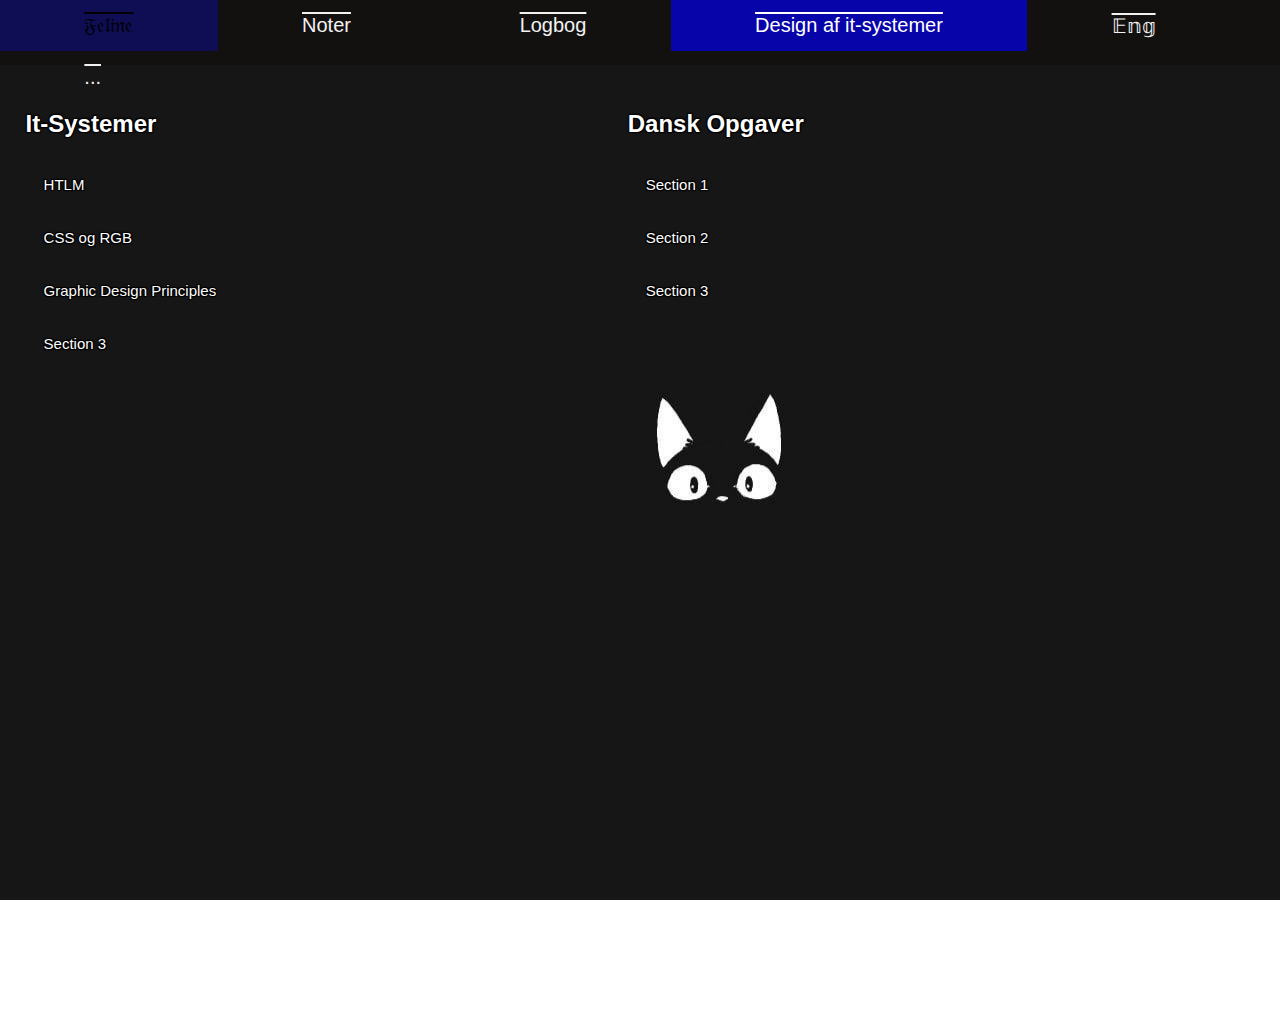
<file: dansk.html>
<!DOCTYPE html>
<html>
    <head>
        <title>𝔉𝔢𝔩𝔦𝔫𝔢𝔰 𝔏𝔬𝔤𝔟𝔬𝔤</title>
        <meta name="viewport" content="width=device-width, initial-scale=1">
        <link rel="stylesheet" href="https://cdnjs.cloudflare.com/ajax/libs/font-awesome/4.7.0/css/font-awesome.min.css">
        <link rel="stylesheet" href="style.css"></link>
    </head>
    <body>
        <!-- Navigation bar HTML -->
        <div class="topnav" id="myTopnav">
            <a href="index.html">𝔉𝔢𝔩𝔦𝔫𝔢𝔰 𝔏𝔬𝔤𝔟𝔬𝔤</a>
            <a href="informatik.html">Noter</a>
            <a href="matematik.html">Logbog</a>
            <a href="dansk.html" class="active">Design af it-systemer</a>
            <a href="engelsk.html">𝔼𝕟𝕘</a>
          
            <a href="so.html">SO</a>
            <a href="javascript:void(0);" class="icon" onclick="myFunction()">
              <i class="fa fa-bars"></i>
            </a>
        </div>

        <!-- Accordion HTML -->
        <div class="content" id="dansk">
            <div class="element left">
                <h2>It-Systemer</h2>
                <button class="accordion">HTLM</button>
                <div class="panel">
                <p>HTLM (Hypertext Markup Language)</p>
                HTLM bruges til at designe tekst, billeder og links til en hjemmeside .
              <br>
              <p><a href="https://www.w3schools.com/html/html_intro.asp">HTLM</a>.</p>
        
                </div>

                <button class="accordion">CSS og RGB</button>
                <div class="panel">
                <p>CSS (Cascading Style Sheets)</p>
                <br>
                CSS bruges til at beskrive hvordan ens layout til Elementerne i HTLM skal være. Kan få ens hjemmeside til og se bedre ud.
                <p><a href="https://www.w3schools.com/Css/css_intro.asp">CSS</a>.</p>

                <p>RGB (Red + Green + Blue)</p> 
                <br>
                RGB er et farveskema eller farve koder og bruges til at bestemme farvene til hjemmesiden.
                <p><a href="https://www.w3schools.com/colors/colors_rgb.asp">Lav din egen farver med RGB.</a>.</p>
                </div>

                <button class="accordion">Graphic Design Principles</button>
                <div class="panel">
                <p>Der er 5 principer indefor grafisk design.</p>

                <p>- contrast : Skabe forskel på de forskellige elementer i billedet.Så det skaber en balance. Det kan man gøre ved at ændre på enten størrelsen, breden, lysstyrken farve eller Juxtaposition.  </p>
                <p>- alignment : Bruges til at have styr på indholdet på ens hjemmeside, så det ikke ser rodet ud. At man har orden i indholdet, kan være storelser former og farver.</p>
                <p>- Proximity : Sørger for at indhold som hænger sammen ikke er for langt væk fra hinanden. </p>
            <p>- repetition: Hjælper med at indholdet bliver mere overskueligt.</p>
            <p>- white space : Det kan være med til at hjælpe med at fokusere på bestemte elementer. Så som tekster, billeder eller knapper. </p>
            <p><a href="https://w3-lab.com/5-core-principles-graphic-design-rules/">Graphic Design Principles</a>.</p>
            </div>

                <button class="accordion">Section 3</button>
                <div class="panel">
                <p>Lorem ipsum dolor sit amet, consectetur adipisicing elit, sed do eiusmod tempor incididunt ut labore et dolore magna aliqua. Ut enim ad minim veniam, quis nostrud exercitation ullamco laboris nisi ut aliquip ex ea commodo consequat.</p>
                </div>
                
            </div>

            <div class="element left">
                <h2>Dansk Opgaver</h2>
                <button class="accordion">Section 1</button>
                <div class="panel">
                <p>Lorem ipsum dolor sit amet, consectetur adipisicing elit, sed do eiusmod tempor incididunt ut labore et dolore magna aliqua. Ut enim ad minim veniam, quis nostrud exercitation ullamco laboris nisi ut aliquip ex ea commodo consequat.</p>
                </div>

                <button class="accordion">Section 2</button>
                <div class="panel">
                <p>Lorem ipsum dolor sit amet, consectetur adipisicing elit, sed do eiusmod tempor incididunt ut labore et dolore magna aliqua. Ut enim ad minim veniam, quis nostrud exercitation ullamco laboris nisi ut aliquip ex ea commodo consequat.</p>
                </div>

                <button class="accordion">Section 3</button>
                <div class="panel">
                <p>Lorem ipsum dolor sit amet, consectetur adipisicing elit, sed do eiusmod tempor incididunt ut labore et dolore magna aliqua. Ut enim ad minim veniam, quis nostrud exercitation ullamco laboris nisi ut aliquip ex ea commodo consequat.</p>
                </div>
            </div>

        </div>
        <script src="script.js"></script>
    </body>
</html>
</file>
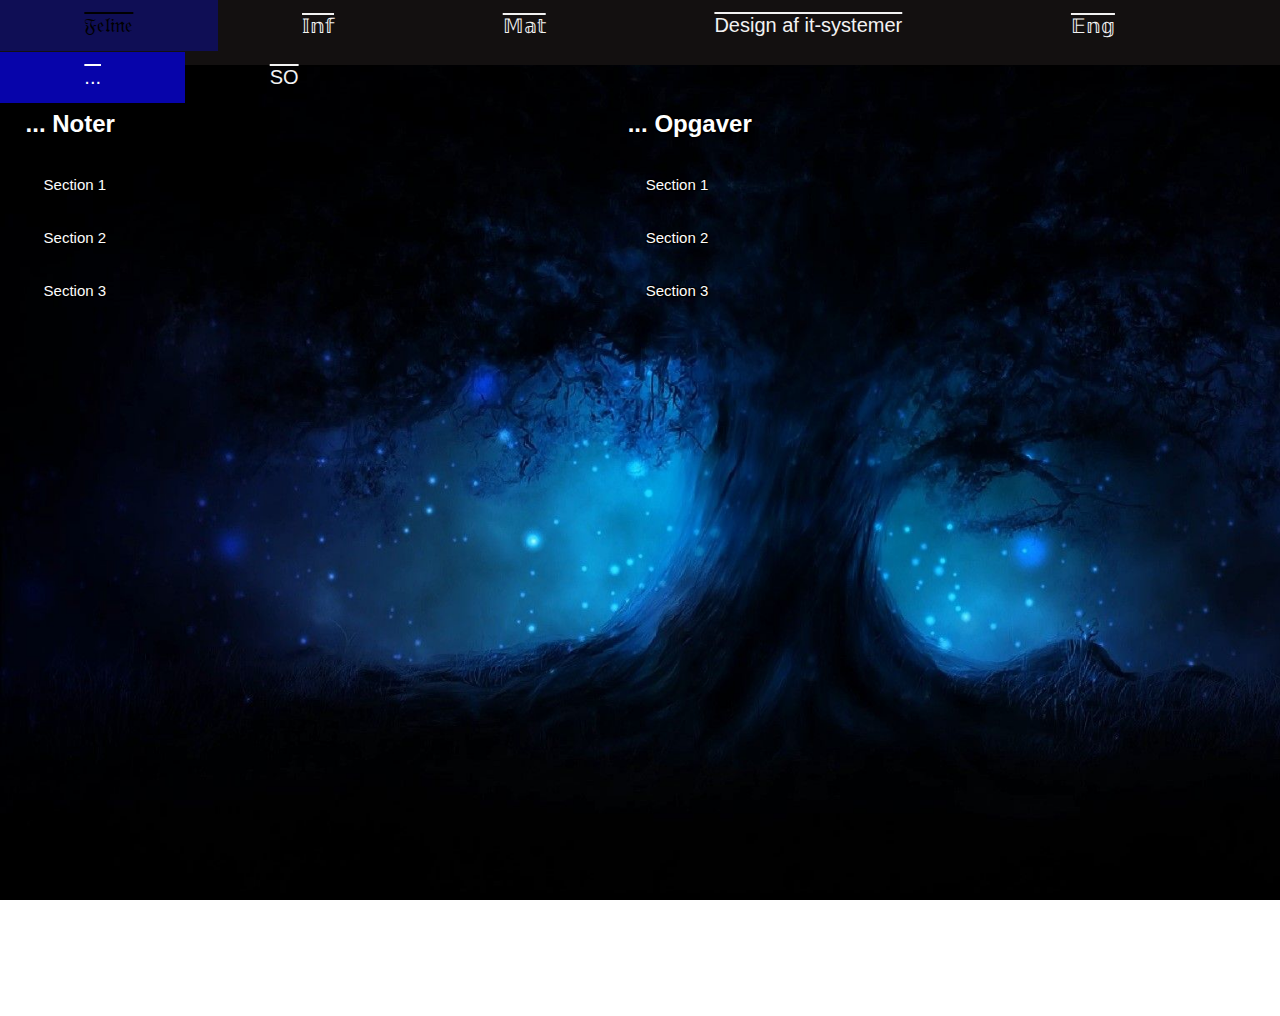
<file: dotdotdot.html>
<!DOCTYPE html>
<html>
    <head>
        <title>𝔉𝔢𝔩𝔦𝔫𝔢𝔰 𝔏𝔬𝔤𝔟𝔬𝔤</title>
        <meta name="viewport" content="width=device-width, initial-scale=1">
        <link rel="stylesheet" href="https://cdnjs.cloudflare.com/ajax/libs/font-awesome/4.7.0/css/font-awesome.min.css">
        <link rel="stylesheet" href="style.css"></link>
    </head>
    <body>
        <!-- Navigation bar HTML -->
        <div class="topnav" id="myTopnav">
            <a href="index.html">𝔉𝔢𝔩𝔦𝔫𝔢𝔰 𝔏𝔬𝔤𝔟𝔬𝔤</a>
            <a href="informatik.html">𝕀𝕟𝕗</a>
            <a href="matematik.html">𝕄𝕒𝕥</a>
            <a href="dansk.html">Design af it-systemer</a>
            <a href="engelsk.html">𝔼𝕟𝕘</a>
            <a href="dotdotdot.html" class="active">...</a>
            <a href="so.html">SO</a>
            <a href="javascript:void(0);" class="icon" onclick="myFunction()">
              <i class="fa fa-bars"></i>
            </a>
        </div>

        <!-- Accordion HTML -->
        <div class="content" id="dotdotdot">
            <div class="element left">
                <h2>... Noter</h2>
                <button class="accordion">Section 1</button>
                <div class="panel">
                <p>Lorem ipsum dolor sit amet, consectetur adipisicing elit, sed do eiusmod tempor incididunt ut labore et dolore magna aliqua. Ut enim ad minim veniam, quis nostrud exercitation ullamco laboris nisi ut aliquip ex ea commodo consequat.</p>
                </div>

                <button class="accordion">Section 2</button>
                <div class="panel">
                <p>Lorem ipsum dolor sit amet, consectetur adipisicing elit, sed do eiusmod tempor incididunt ut labore et dolore magna aliqua. Ut enim ad minim veniam, quis nostrud exercitation ullamco laboris nisi ut aliquip ex ea commodo consequat.</p>
                </div>

                <button class="accordion">Section 3</button>
                <div class="panel">
                <p>Lorem ipsum dolor sit amet, consectetur adipisicing elit, sed do eiusmod tempor incididunt ut labore et dolore magna aliqua. Ut enim ad minim veniam, quis nostrud exercitation ullamco laboris nisi ut aliquip ex ea commodo consequat.</p>
                </div>
            </div>

            <div class="element left">
                <h2>... Opgaver</h2>
                <button class="accordion">Section 1</button>
                <div class="panel">
                <p>Lorem ipsum dolor sit amet, consectetur adipisicing elit, sed do eiusmod tempor incididunt ut labore et dolore magna aliqua. Ut enim ad minim veniam, quis nostrud exercitation ullamco laboris nisi ut aliquip ex ea commodo consequat.</p>
                </div>

                <button class="accordion">Section 2</button>
                <div class="panel">
                <p>Lorem ipsum dolor sit amet, consectetur adipisicing elit, sed do eiusmod tempor incididunt ut labore et dolore magna aliqua. Ut enim ad minim veniam, quis nostrud exercitation ullamco laboris nisi ut aliquip ex ea commodo consequat.</p>
                </div>

                <button class="accordion">Section 3</button>
                <div class="panel">
                <p>Lorem ipsum dolor sit amet, consectetur adipisicing elit, sed do eiusmod tempor incididunt ut labore et dolore magna aliqua. Ut enim ad minim veniam, quis nostrud exercitation ullamco laboris nisi ut aliquip ex ea commodo consequat.</p>
                </div>
            </div>

        </div>
        <script src="script.js"></script>
    </body>
</html>
</file>
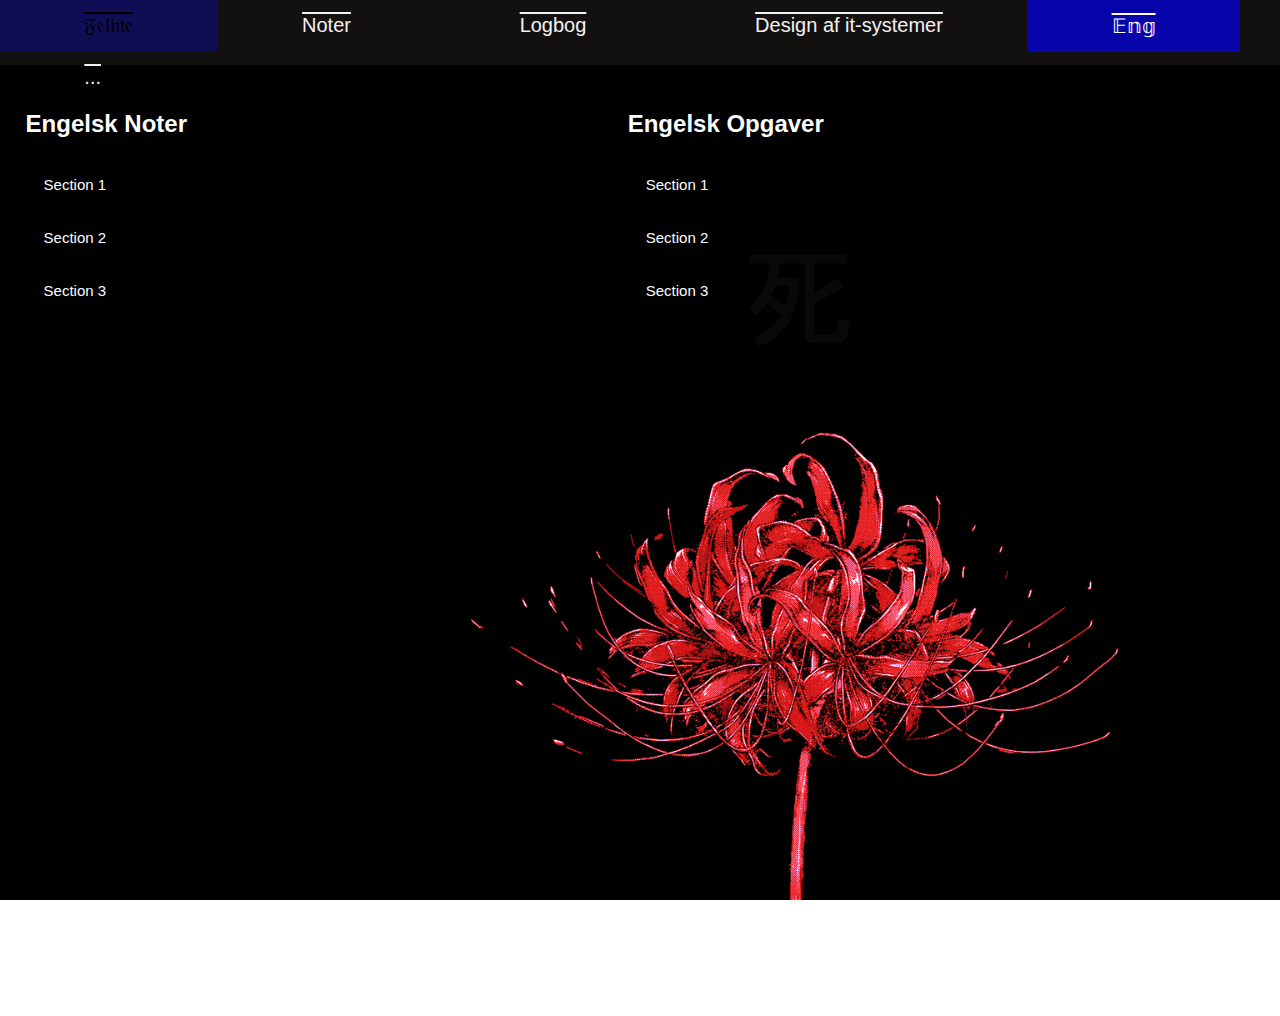
<file: engelsk.html>
<!DOCTYPE html>
<html>
    <head>
        <title>𝔉𝔢𝔩𝔦𝔫𝔢𝔰 </title>
        <meta name="viewport" content="width=device-width, initial-scale=1">
        <link rel="stylesheet" href="https://cdnjs.cloudflare.com/ajax/libs/font-awesome/4.7.0/css/font-awesome.min.css">
        <link rel="stylesheet" href="style.css"></link>
    </head>
    <body>
        <!-- Navigation bar HTML -->
        <div class="topnav" id="myTopnav">
            <a href="index.html">𝔉𝔢𝔩𝔦𝔫𝔢𝔰 </a>
            <a href="informatik.html">Noter</a>
            <a href="matematik.html">Logbog</a>
            <a href="dansk.html">Design af it-systemer</a>
            <a href="engelsk.html" class="active">𝔼𝕟𝕘</a>
           
            <a href="so.html">SO</a>
            <a href="javascript:void(0);" class="icon" onclick="myFunction()">
              <i class="fa fa-bars"></i>
            </a>
        </div>

        <!-- Accordion HTML -->
        <div class="content" id="engelsk">
            <div class="element left">
                <h2>Engelsk Noter</h2>
                <button class="accordion">Section 1</button>
                <div class="panel">
                <p>Lorem ipsum dolor sit amet, consectetur adipisicing elit, sed do eiusmod tempor incididunt ut labore et dolore magna aliqua. Ut enim ad minim veniam, quis nostrud exercitation ullamco laboris nisi ut aliquip ex ea commodo consequat.</p>
                </div>

                <button class="accordion">Section 2</button>
                <div class="panel">
                <p>Lorem ipsum dolor sit amet, consectetur adipisicing elit, sed do eiusmod tempor incididunt ut labore et dolore magna aliqua. Ut enim ad minim veniam, quis nostrud exercitation ullamco laboris nisi ut aliquip ex ea commodo consequat.</p>
                </div>

                <button class="accordion">Section 3</button>
                <div class="panel">
                <p>Lorem ipsum dolor sit amet, consectetur adipisicing elit, sed do eiusmod tempor incididunt ut labore et dolore magna aliqua. Ut enim ad minim veniam, quis nostrud exercitation ullamco laboris nisi ut aliquip ex ea commodo consequat.</p>
                </div>
            </div>

            <div class="element left">
                <h2>Engelsk Opgaver</h2>
                <button class="accordion">Section 1</button>
                <div class="panel">
                <p>Lorem ipsum dolor sit amet, consectetur adipisicing elit, sed do eiusmod tempor incididunt ut labore et dolore magna aliqua. Ut enim ad minim veniam, quis nostrud exercitation ullamco laboris nisi ut aliquip ex ea commodo consequat.</p>
                </div>

                <button class="accordion">Section 2</button>
                <div class="panel">
                <p>Lorem ipsum dolor sit amet, consectetur adipisicing elit, sed do eiusmod tempor incididunt ut labore et dolore magna aliqua. Ut enim ad minim veniam, quis nostrud exercitation ullamco laboris nisi ut aliquip ex ea commodo consequat.</p>
                </div>

                <button class="accordion">Section 3</button>
                <div class="panel">
                <p>Lorem ipsum dolor sit amet, consectetur adipisicing elit, sed do eiusmod tempor incididunt ut labore et dolore magna aliqua. Ut enim ad minim veniam, quis nostrud exercitation ullamco laboris nisi ut aliquip ex ea commodo consequat.</p>
                </div>
            </div>

        </div>
        <script src="script.js"></script>
    </body>
</html>
</file>
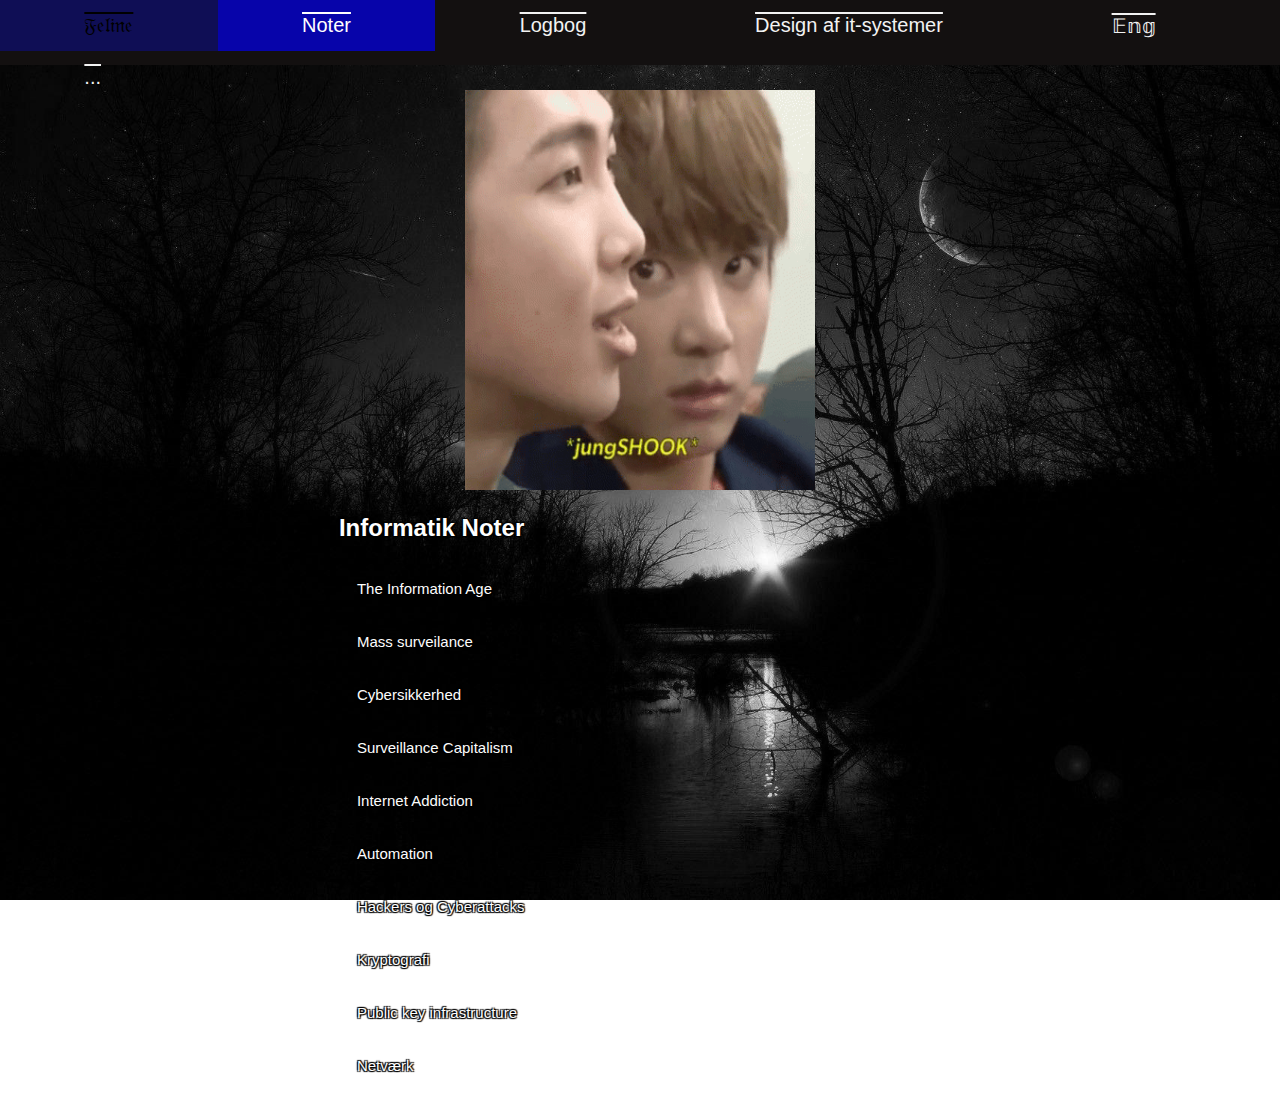
<file: informatik.html>
<!DOCTYPE html>
<html>
    <head>
        <title>𝔉𝔢𝔩𝔦𝔫𝔢𝔰 𝔏𝔬𝔤𝔟𝔬𝔤</title>
        <meta name="viewport" content="width=device-width, initial-scale=1">
        <link rel="stylesheet" href="https://cdnjs.cloudflare.com/ajax/libs/font-awesome/4.7.0/css/font-awesome.min.css">
        <link rel="stylesheet" href="style.css"></link>
    </head>
    <body>
        <!-- Navigation bar HTML -->
        <div class="topnav" id="myTopnav">
            <a href="index.html">𝔉𝔢𝔩𝔦𝔫𝔢𝔰 𝔏𝔬𝔤𝔟𝔬𝔤</a>
            <a href="informatik.html" class="active">Noter</a>
            <a href="matematik.html">Logbog</a>
            <a href="dansk.html">Design af it-systemer</a>
            <a href="engelsk.html">𝔼𝕟𝕘</a>
           
            <a href="so.html">SO</a>
            <a href="javascript:void(0);" class="icon" onclick="myFunction()">
              <i class="fa fa-bars"></i>
            </a>
        </div>

        <!-- Accordion HTML -->
        <div class="content" id="informatik">
            <div class="element left"></div>
            <img src="images/JungSHOOK.gif"style="width:350px;height:400px;">
            <div class="element center">
                <h2>Informatik Noter</h2>
            
                <button class="accordion">The Information Age</button>
                <div class="panel">
                <p><a href="https://www.youtube.com/playlist?list=PL8dPuuaLjXtNlUrzyH5r6jN9ulIgZBpdo">Computer Science</a>.</p>
                <p>Relevante episoder: preview, 1, 2, 24, 25, 40</p>
        
                </div>

                <button class="accordion">Mass surveilance</button>
                <div class="panel">
                <p>Mål: Forstå at masseovervågning er muligt i en gennem-digitaliseret verden og kunne reflektere de følgende etiske dilemmaer. 
                På den ene side kan overvågning bruges til at forhindre måske terror og kriminalitet, men på den anden side kan den bruges til at frarøve folk deres frihed og undertrykke politiske modstandere.</p>
                <p><a href="https://www.youtube.com/watch?v=ucRWyGKBVz">State of Surveillance</a>.</p>
                </div>
                
                <button class="accordion">Cybersikkerhed</button>
                <div class="panel">
                 <p style="font-size:120%;">Therat Model.</p>
                 <p style="text-align:left;">- Hvem beskytter vi imod?</p>
                 <p>- Hvad beskytter vi?</p> 
                 <p>- Hvordan beskytter vi</p>
                <p>- Hvilke trusler beskytter vi imod?</p>
                </p>
                
              
                <p style="text-align:left;"></p>  
                <p style="font-size:120%;">Tre typer af verificering</p>
            <p>1. Noget man ved</p>
                 <p style="font-size:80%;">-Pasword</p>
	         <p>2. Noget man har</p>
             <p style="font-size:80%;"> - Nøglekort, telefon</p>              
            <p> 3. Noget man er </p>               
	        <p style="font-size:80%;">  - Fingeraftryk, ansigt, iris</p> 


               
                </div>

                <button class="accordion">Surveillance Capitalism</button>
                <div class="panel">
                <p>Mål: Forstå at data er et af vore tids mest værdifulde råstoffer og at det kan bruges til at udvikle gode services, men også til underbevidst at manipulere f.eks. vores forbrugsvaner og politiske holdninger. Kende til rettighederne som givet af GDPR.</p>
                <p><a href="https://medium.com/swlh/what-is-surveillance-capitalism-bd7c24d8ddba">What Is Surveillance Capitalism?</a>.</p>
                <p><a href=" https://www.youtube.com/watch?v=kLFFnAONHvU">GDPR</a>.</p>
            </div>

                <button class="accordion">Internet Addiction</button>   
                <div class="panel">
                <p>Mål: Forstå hvordan informationsteknologi kan skabe afhængighed og at overforbrug kan have negative bivirkninger. At kunne skelne mellem sundt og usundt forbrug af informationsteknologi.</p>
                <p><a href=" https://en.wikipedia.org/wiki/Internet_addiction_disorder">Internet addiction disorder</a>.</p>
                <p><a href=" https://www.youtube.com/watch?v=8UsI9CXHm6o">The Science of Internet Addiction & Willpower</a>.</p>
                <p><a href=" https://www.mind-diagnostics.org/internet_addiction-test">Internet addiction test</a>.</p>                     
                </div>

                <button class="accordion">Automation</button>
                <div class="panel">
                <p>Mål: Forstå at informationsteknologi er med automatisere en masse opgaver i samfundet og at dette skaber mindre efterspørgsmål på rutinepræget og manuel arbejdskraft. Få redskaber til at kunne træffe kvalificerede karrierevalg i en mere og mere automatiseret verden.</p>
                <p><a href=" https://youtu.be/5TNAz1HYg18?t=329">The Singularity, Skynet, and the Future of Computing: Crash Course Computer Science #40</a>.</p>
                <p><a href=" https://www.youtube.com/watch?v=P2mxdrTP-os">What Kind Of Job Fits Your IQ</a>.</p>
                <p><a href=" https://www.youtube.com/watch?v=S_D1Q8CJSkM">You need this to achieve success</a>.</p>
                <p><a href=" https://mensa.dk/iqtest/">IQ test</a>.</p>
                <p><a href=" https://bigfive-test.com"> bigfive-test</a>.</p>
            </div>

                <button class="accordion">Hackers og Cyberattacks</button>
                <div class="panel">
                 <p style="font-size:120%;">Bruteforce</p>
                 <p style="font-size:80%;">- Primitivt angreb. <p> 
                 <p style="font-size:80%;"> -F.eks. Løse koden til en lås på en systematisk måde.<p>    
                 <p style="font-size:80%;">- Prøver alle mulige kombinationer. <p>

                 <p style="font-size:120%;"> Social Engineering </p>
                 <p style="font-size:80%;">	-Ikke tekniske ting.<p>
                 <p style="font-size:80%;">- Manipulere folk til at bruge teknologi.     <p>    
                 <p style="font-size:80%;">- Fishing. F.eks. Sendes via. Mail.                    <p> 

                 <p style="font-size:120%;"> Phishing </p>
                 <p style="font-size:80%;"> - Fysisk metode.  <p> 
                 <p style="font-size:80%;"> - F.eks. Ringer via. Telefon.                     <p> 
                 <p style="font-size:80%;"> - Udgiver sig for at være nogen.                    <p> 

                 <p style="font-size:120%;"> Troja horse </p>   
                 <p style="font-size:80%;"> - Program der kan udgive sig for et hjælpsomt program.                    <p>    
                 <p style="font-size:80%;"> - Hvor der viser sig at være en fælde. <p> 
                 <p style="font-size:80%;"> - Malware, der skader computeren                    <p> 

                <p style="font-size:120%;"> Pretexting </p>   
                 <p style="font-size:80%;"> - Får folk ud i en sårbar situation, derefter lokke deres  private informationer ud af dem.<p> 

                 <p style="font-size:120%;"> Ransomware </p>  
                 <p style="font-size:80%;"> - Et program der kan tage ens filer, hvor det forlange en løsesum for at man kan få ens filer tilbage. <p> 

                 <p style="font-size:120%;"> Buffer overflow </p>  
                 <p style="font-size:80%;"> - Datepuffer i hukommelsen på computer.                     <p> 

                    
                 <p style="font-size:120%;"> sql injection </p>
                 <p style="font-size:80%;"> - En SQL-injektion er et ondsindet angreb på en database                    <p> 

                 <p style="font-size:120%;"> Worms </p>
                 <p style="font-size:80%;"> - Spreder sig, af sig selv                     <p>    
                 <p style="font-size:80%;"> - Et selvstændigt program der selv sender virus. <p> 

                 <p style="font-size:120%;"> Virus etc. </p> 
                 <p style="font-size:80%;">- En kode som er i et program.                    <p> 
                 <p style="font-size:80%;"> - Fejl i programmet.                    <p> 
                 <p style="font-size:80%;"> - Ændre kode til system.                     <p> 
                 <p style="font-size:80%;"> - Sender til andre programmer, så de får den samme fejl.<p> 

                    <p><a href=" https://www.youtube.com/watch?v=_GzE99AmAQU&list=PL8dPuuaLjXtNlUrzyH5r6jN9ulIgZBpdo&index=35">Hackers & Cyber Attacks: Crash Course Computer Science</a>.</p>
                </div>

                <button class="accordion">Kryptografi</button>
                <div class="panel">
                 <p style="font-size:120%;"> Symmetriske kryptering </p>
                 <p style="font-size:80%;">	○ Hurtig og sikker, men svær at dele  <p></p>
                 <p style="font-size:80%;"> ○ En enkel nøgle til både kryptering og afkryptering.                    <p></p>
                 <p style="font-size:80%;"> ○ Plaintext. Data som ikke er krypteret.                    <p></p>
                 <p style="font-size:80%;"> ○ XOR - sammenligner begge værdieerne Plaintxet med key.                    <p></p>
                 <p style="font-size:80%;"> ○ Svært at dele - Det er svært at skulle kommunikere med nogen. Ift at skulle dele nogen.     <p></p>

                 <p style="font-size:120%;">  Asymmetrisk kryptering                </p>
                 <p style="font-size:80%;">  <p> ○ langsom, mindre sikker, nem at dele                </p>
                 <p style="font-size:80%;">  <p>○ To nøgler  </p>
                 <p style="text-align:center;">- Private key til afkryptering</p>
                 <p style="text-align:center;">- Public key til krypteringen</p>

                 <p style="font-size:120%;"> Envejs kryptering                </p>
                 <p style="font-size:80%;">		○ Digital fingeraftryk                    <p></p>
                 <p style="font-size:80%;"> 		○ Ingen nøgler                    <p></p>
                 <p style="font-size:80%;"> ○ Plaintext<p></p>
                 <p style="font-size:80%;">○ Kan ikke reverseres <p></p>
                 <p style="font-size:80%;">  <p></p>
                 <p style="font-size:80%;">  <p></p>
                 <p style="font-size:80%;">  <p></p>
                 <p style="font-size:80%;">  <p></p>
                 <p style="font-size:80%;">  <p></p>
                 <p style="font-size:80%;">  <p></p>
                 <p style="font-size:80%;">  <p></p>
                 <p style="font-size:80%;">  <p></p>
                 <p style="font-size:80%;">  <p></p>
                 <p style="font-size:80%;">  <p></p>
                 <p style="font-size:80%;">  <p></p>
                 <p style="font-size:80%;">  <p></p>
                 <p style="font-size:80%;">  <p></p>
                 <p style="font-size:80%;">  <p></p>
                 <p style="font-size:80%;">  <p></p>
                 <p style="font-size:80%;">  <p></p>
                 <p style="font-size:80%;">  <p></p>
                </div>

                <button class="accordion">Public key infrastructure</button>
                <div class="panel">
                <p>.......</p>
                </div>

                <button class="accordion">Netværk</button>
                <div class="panel">
                <p>.......</p>
                </div>
            </div>
                

        </div>
        <div class="element left"></div>
        <script src="script.js"></script>
    </body>
</html>
</file>
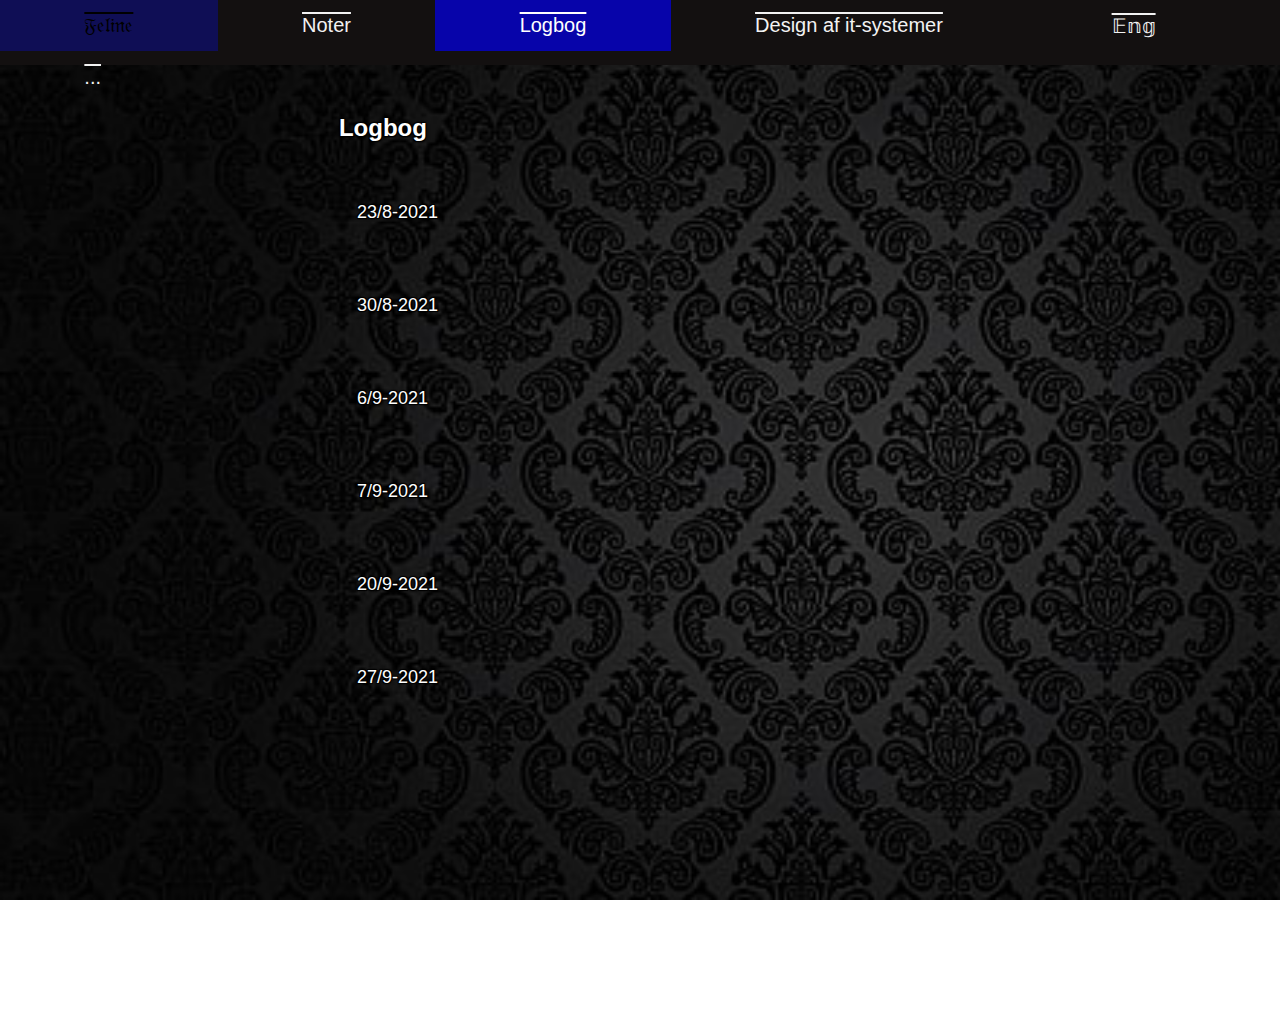
<file: matematik.html>
<!DOCTYPE html>
<html>
    <head>
        <title>𝔉𝔢𝔩𝔦𝔫𝔢𝔰 𝔏𝔬𝔤𝔟𝔬𝔤</title>
        <meta name="viewport" content="width=device-width, initial-scale=1">
        <link rel="stylesheet" href="https://cdnjs.cloudflare.com/ajax/libs/font-awesome/4.7.0/css/font-awesome.min.css">
        <link rel="stylesheet" href="style.css"></link>
    </head>
    <body>
        <!-- Navigation bar HTML -->
        <div class="topnav" id="myTopnav">
            <a href="index.html">𝔉𝔢𝔩𝔦𝔫𝔢𝔰 𝔏𝔬𝔤𝔟𝔬𝔤</a>
            <a href="informatik.html">Noter</a>
            <a href="matematik.html" class="active">Logbog</a>
            <a href="dansk.html">Design af it-systemer</a>
            <a href="engelsk.html">𝔼𝕟𝕘</a>
           
            <a href="so.html">SO</a>
            <a href="javascript:void(0);" class="icon" onclick="myFunction()">
              <i class="fa fa-bars"></i>
            </a>
        </div>

        <!-- Accordion HTML -->
        <div class="content" id="matematik">
            <div class="element center">
                <h2><p style="text-align:left;">Logbog</p>  </h2>
                <button class="accordion"><p style="font-size:18px;">23/8-2021</p></button>
                <div class="panel">
                <p>I dag havde vi om Mass surveillance. Vi lærte om samfundet bliver på en måde hele tiden overvåget via. elektroniske devices. Kan være ved overvågningskamera i butikker til vores mobiltelefoner. Det kan hjælpe med at forudsige og hjælpe mod terror og kriminalitet.
 
                </p>
                </div>

                <button class="accordion"><p style="font-size:18px;">30/8-2021  </p>              </button>
                <div class="panel">
                <p>Surveillance capitalism. Vi lærte om der kan blive indsamlet forskelligt persondata via apps man bruger eller hjemmesider man besøger.</p>
                </div>

                <button class="accordion"><p style="font-size:18px;">6/9-2021</p></button>
                <div class="panel">
                <p>
                   Hvordan man kan være afhængige af forskellige elektroniske devices. Hvad afhængighed gør ved hjernen og dens bivirkninger. Blandt andet det ikke er særlig godt at se på forskellige devices inden man går i seng.
                    Til sidst i timen skulle vi alle tage en test for at se hvor afhængige vi var af vores mobiltelefoner.
                    </p>
                </div>

                <button class="accordion"><p style="font-size:18px;">7/9-2021 </p>  </button>
                <div class="panel">
                <p>Vi lærte om Hvordan teknologien har udviklet sig gennem tiden. Hvor arbejde er blevet maskine præget, hvor det tidligere var manuelt. Og flere og flere har tertiære jobs i steden for de primære jobs.Vi så en video som handlede noget om jobs. I videoen blev der forklaret at nu mere intelligent man var, nu højere chance for havde man for at ligge i toppen af pyramiden. 
                For at ligge i toppen skulle man også have nogle bestemte færdigheder. Det kunne blandt andet inddeles i ens IQ. Ud fra ens IQ kunne man også sige hvilken jobs som “passede” til en.’                </p>
            
               I Slutningen af timen skulle vi tage to forskellige typer af tests. En for at måle vores IQ, og den anden hed Big Five Personality Test.

            </div>

                <button class="accordion"><p style="font-size:18px;">20/9-2021</p>   </button>
                <div class="panel">
                <p>Cybersikkerhed       </p>
                Vi lærte om hvad en threat model var. Her skulle man overveje disse spørgsmål for at sikret sin private oplysninger, hjemmesider eller apps bedre.
               <p></p>
               - Hvem beskytter vi imod?
               <br>
              - Hvad beskytter vi?
            <br>
           - Hvordan beskytter vi
<br>
- Hvilke trusler beskytter vi imod?
<br>

<p>Der findes 3 typer verificering. Noget man ved, noget man har og noget man er.Vi skulle i slutningen af timen lave en threat model.</p>

                </div>

                <button class="accordion"><p style="font-size:18px;">27/9-2021</p></button>
                <div class="panel">
                <p>Hackers & cyberattacks
                    <br>
                   <p >Vi havde formålet at lære om forskellige cyberangreb og deres begreber.</p>
                    
                   <button class="accordion">Bruteforce</p>  </button>
                   <div class="panel">
                   - Primitivt angreb.
                   <br>
                   - F.eks. Løse koden til en lås på en systematisk måde.
                   <br>
                    -Prøver alle mulige kombinationer.
            </div>

            <button class="accordion">Social Engineering</p>  </button>
            <div class="panel">
                    -Ikke tekniske ting.
                    <br>
                   - Manipulere folk til at bruge teknologi. 
                   <br>
                   - Fishing. F.eks. Sendes via. Mail.
                </div>  

                   <button class="accordion">Phishing</p>  </button> 
                   <div class="panel">
                   - Fysisk metode.
                   <br>
                   - F.eks. Ringer via. Telefon.
                   <br>
                    -Udgiver sig for at være nogen.
            </div>
            <button class="accordion"> Troja horse</p>  </button> 
            <div class="panel">
                   - Program der kan udgive sig for et hjælpsomt program.
                   <br>
                   - Hvor der viser sig at være en fælde.
                   <br>
                    Malware, der skader computeren
        </div>
        <button class="accordion"> Pretexting</p>  </button>   
        <div class="panel"> 
                    Får folk ud i en sårbar situation, derefter lokke deres  private informationer ud af dem.
        </div>
                  
        <button class="accordion"> Ransomware</p>  </button>  
        <div class="panel"> 
                    Et program der kan tage ens filer, hvor det forlange en løsesum for at man kan få ens filer tilbage.
        </div>

                     <button class="accordion">  Buffer overflow</p>  </button>  
                     <div class="panel">
                    Datepuffer i hukommelsen på computer.
                     </div>

                     <button class="accordion">  sql injection</p>  </button>  
                     <div class="panel"> 
                    En SQL-injektion er et ondsindet angreb på en database
                     </div>
                
                     <button class="accordion"> Worms</p>  </button>  
                     <div class="panel">  
                   - Spreder sig af sig selv.
                   <br>
                   - Et selvstændigt program der selv sender virus.
                </div>
                     
                <button class="accordion"> virus etc.</p>  </button>
                <div class="panel">      
                   - En kode som er i et program.
                   <br>
                  -  Fejl i programmet.
                  <br>
                 -   Ændre kode til system.
                 <br>
                 -   Sender til andre programmer, så de får den samme fejl.
                    </p>
                </div>
                
                <button class="accordion">Section 3</button>
                <div class="panel">
                <p>Lorem ipsum dolor sit amet, consectetur adipisicing elit, sed do eiusmod tempor incididunt ut labore et dolore magna aliqua. Ut enim ad minim veniam, quis nostrud exercitation ullamco laboris nisi ut aliquip ex ea commodo consequat.</p>
                </div>
            </div>

        </div>
        <script src="script.js"></script>
    </body>
</html>
</file>
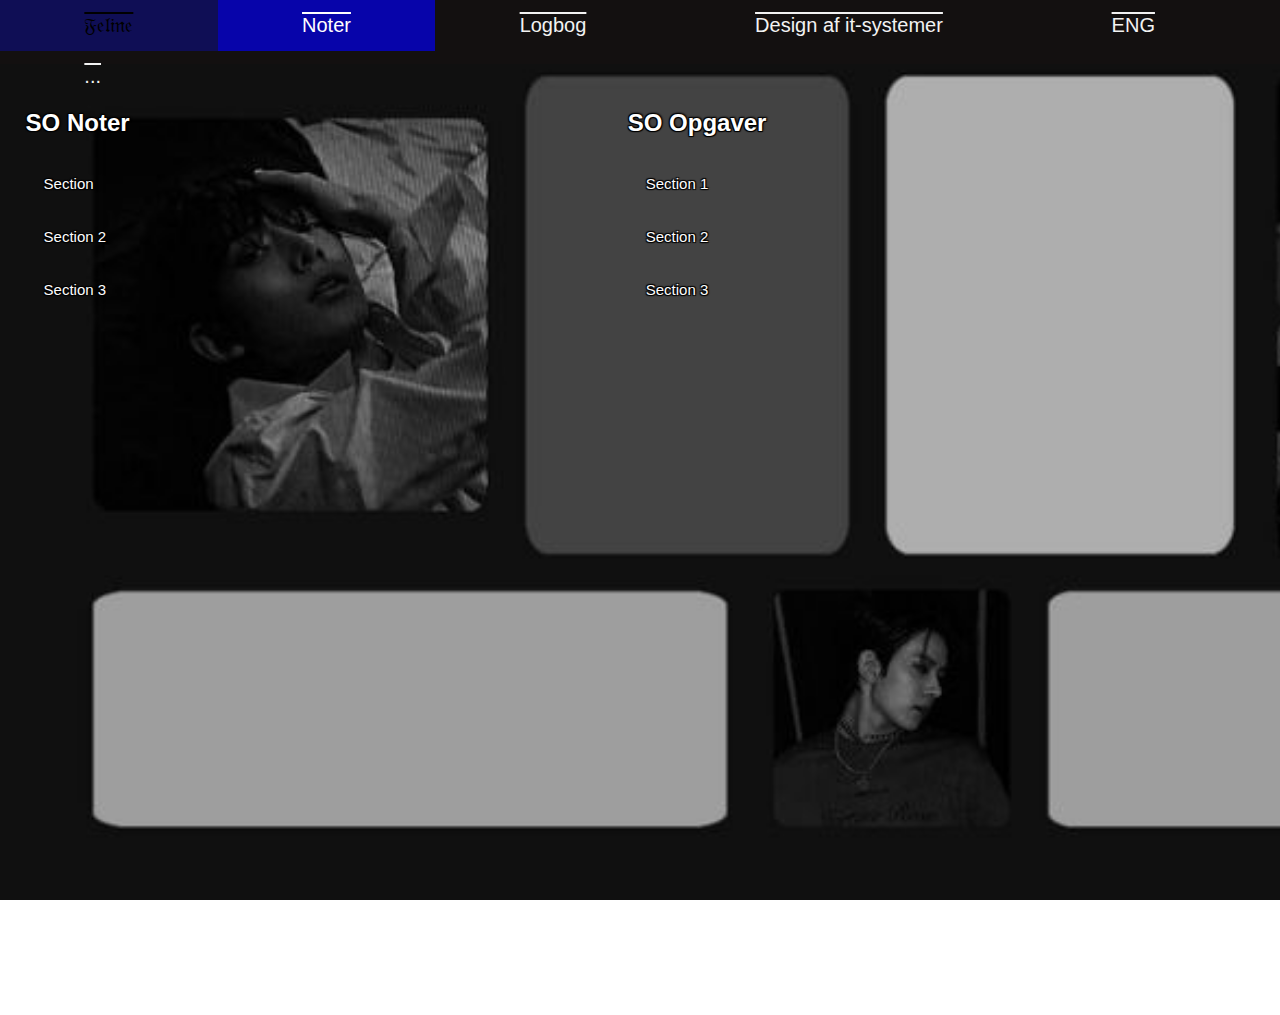
<file: so.html>
<!DOCTYPE html>
<html>
    <head>
        <title>𝔉𝔢𝔩𝔦𝔫𝔢𝔰 𝔏𝔬𝔤𝔟𝔬𝔤</title>
        <meta name="viewport" content="width=device-width, initial-scale=1">
        <link rel="stylesheet" href="https://cdnjs.cloudflare.com/ajax/libs/font-awesome/4.7.0/css/font-awesome.min.css">
        <link rel="stylesheet" href="style.css"></link>
    </head>
    <body>
        <!-- Navigation bar HTML -->
        <div class="topnav" id="myTopnav">
            <a href="index.html">𝔉𝔢𝔩𝔦𝔫𝔢𝔰 𝔏𝔬𝔤𝔟𝔬𝔤</a>
            <a href="informatik.html" class="active">Noter</a>
            <a href="matematik.html">Logbog</a>
            <a href="dansk.html">Design af it-systemer</a>
            <a href="engelsk.html">ENG</a>
         
            <a href="so.html">SO</a>
            <a href="javascript:void(0);" class="icon" onclick="myFunction()">
              <i class="fa fa-bars"></i>
            </a>
        </div>

        <!-- Accordion HTML -->
        <div class="content" id="so">
            <div class="element left">
                <h2>SO Noter</h2>
                <button class="accordion">Section </button>
                <div class="panel">
                <p>Lorem ipsum dolor sit amet, consectetur adipisicing elit, sed do eiusmod tempor incididunt ut labore et dolore magna aliqua. Ut enim ad minim veniam, quis nostrud exercitation ullamco laboris nisi ut aliquip ex ea commodo consequat.</p>
                </div>

                <button class="accordion">Section 2</button>
                <div class="panel">
                <p>Lorem ipsum dolor sit amet, consectetur adipisicing elit, sed do eiusmod tempor incididunt ut labore et dolore magna aliqua. Ut enim ad minim veniam, quis nostrud exercitation ullamco laboris nisi ut aliquip ex ea commodo consequat.</p>
                </div>

                <button class="accordion">Section 3</button>
                <div class="panel">
                <p>Lorem ipsum dolor sit amet, consectetur adipisicing elit, sed do eiusmod tempor incididunt ut labore et dolore magna aliqua. Ut enim ad minim veniam, quis nostrud exercitation ullamco laboris nisi ut aliquip ex ea commodo consequat.</p>
                </div>
            </div>

            <div class="element left">
                <h2>SO Opgaver</h2>
                <button class="accordion">Section 1</button>
                <div class="panel">
                <p>Lorem ipsum dolor sit amet, consectetur adipisicing elit, sed do eiusmod tempor incididunt ut labore et dolore magna aliqua. Ut enim ad minim veniam, quis nostrud exercitation ullamco laboris nisi ut aliquip ex ea commodo consequat.</p>
                </div>

                <button class="accordion">Section 2</button>
                <div class="panel">
                <p>Lorem ipsum dolor sit amet, consectetur adipisicing elit, sed do eiusmod tempor incididunt ut labore et dolore magna aliqua. Ut enim ad minim veniam, quis nostrud exercitation ullamco laboris nisi ut aliquip ex ea commodo consequat.</p>
                </div>

                <button class="accordion">Section 3</button>
                <div class="panel">
                <p>Lorem ipsum dolor sit amet, consectetur adipisicing elit, sed do eiusmod tempor incididunt ut labore et dolore magna aliqua. Ut enim ad minim veniam, quis nostrud exercitation ullamco laboris nisi ut aliquip ex ea commodo consequat.</p>
                </div>
            </div>

        </div>
        <script src="script.js"></script>
    </body>
</html>
</file>
<file: style.css>
body {
    margin: 0;
    font-family: Arial, Helvetica, sans-serif;
  }

  /* Navigation bar CSS */
  .topnav {
    overflow: hidden;
    background-color: rgb(19, 16, 16);
    margin: 0;
  }
  
  .topnav a {
    float: left;
    display: block;
    color: #f2f2f2;
    text-align: center;
    padding: 14px 84.35px;
    text-decoration: overline;
    font-size: 20px;
  }
  
  .topnav a:hover {
    background-color: rgb(15, 14, 85);
    color: black;
  }
  
  .topnav a.active {
    background-color: #0704aa;
    color: white;
  }
  
  .topnav .icon {
    display: none;
  }
  
  @media screen and (max-width: 600px) {
    .topnav a:not(:first-child) {display: none;}
    .topnav a.icon {
      float: right;
      display: block;
    }
  }
  
  @media screen and (max-width: 600px) {
    .topnav.responsive {position: relative;}
    .topnav.responsive .icon {
      position: absolute;
      right: 0;
      top: 0;
    }
    .topnav.responsive a {
      float: none;
      display: block;
      text-align: left;
    }
  }

  /* Banner CSS */
  .banner {
    margin: 0;
    overflow: hidden;
    display: block;
    text-align: center;
    background-color: #333;
  }

  /* Content CSS */
  .content {
    margin-left: 0%;
    margin-right: 0%;
    margin-top: -3%;
    padding: 2%;
    text-align: center;
    background-image: url('images/Cherry\ blossom.jpg');
    background-repeat: no-repeat;
    background-attachment: fixed;
    background-size: cover;
    min-height: 100vh;
    color: white;
    text-shadow:
    -1px -1px 1px #000,
    1px -1px 2px #000,
    -1px 1px 1px #000,
    1px 1px 1px #000; 
  }

  #informatik {
    background-image: url('images/dark.jpg');
  }

  #matematik {
    background-image:  url('images/Dark\ 2.jpg');
  }

  #engelsk {
    background-image:  url('images/Flower');
  }

  #so {
    background-image:  url('images/Heesung.jpg');
  }

  #dotdotdot {
    background-image:  url('images/træ.jpg');
  }

  #dansk {
    background-image:  url('images/kiki.jpg');
  }

  .content .element {
    max-width: 49%;
    margin: 0 auto;
    text-align:center; 
  }

  .content .element p {
    text-align: left;
  }
  
  .content .element h2 {
    text-align: left;
  }

 .content .left {
    float: left;
  }

  .content .right {
    float: right;
  }

  @media screen and (max-width: 600px) {
    .content {
      margin-left: 2%;
      margin-right: 2%;
    }

    .content .element {
      float: none;
      max-width: 80%;
    } 
  }

  #profile-picture {
    max-width: 50%;
  }

  /* Accordion CSS */
  .accordion {
    background-color: transparent;
    color: rgb(253, 253, 253);
    text-shadow:
    -1px -1px 1px #000,
    1px -1px 1px #000,
    -1px 1px 1px #000,
    1px 1px 1px #000; 
    cursor: pointer;
    padding: 18px;
    width: 100%;
    border: none;
    text-align: left;
    outline: none;
    font-size: 15px;
    transition: 0.4s;
  }
  
  .accordion:hover {
  border: solid 1px rgb(119, 119, 119);
  }
  
  .panel {
    padding: 0 18px;
    background-color: transparent;
    max-height: 0;
    overflow: hidden;
    transition: max-height 0.2s ease-out;
  }
</file>
